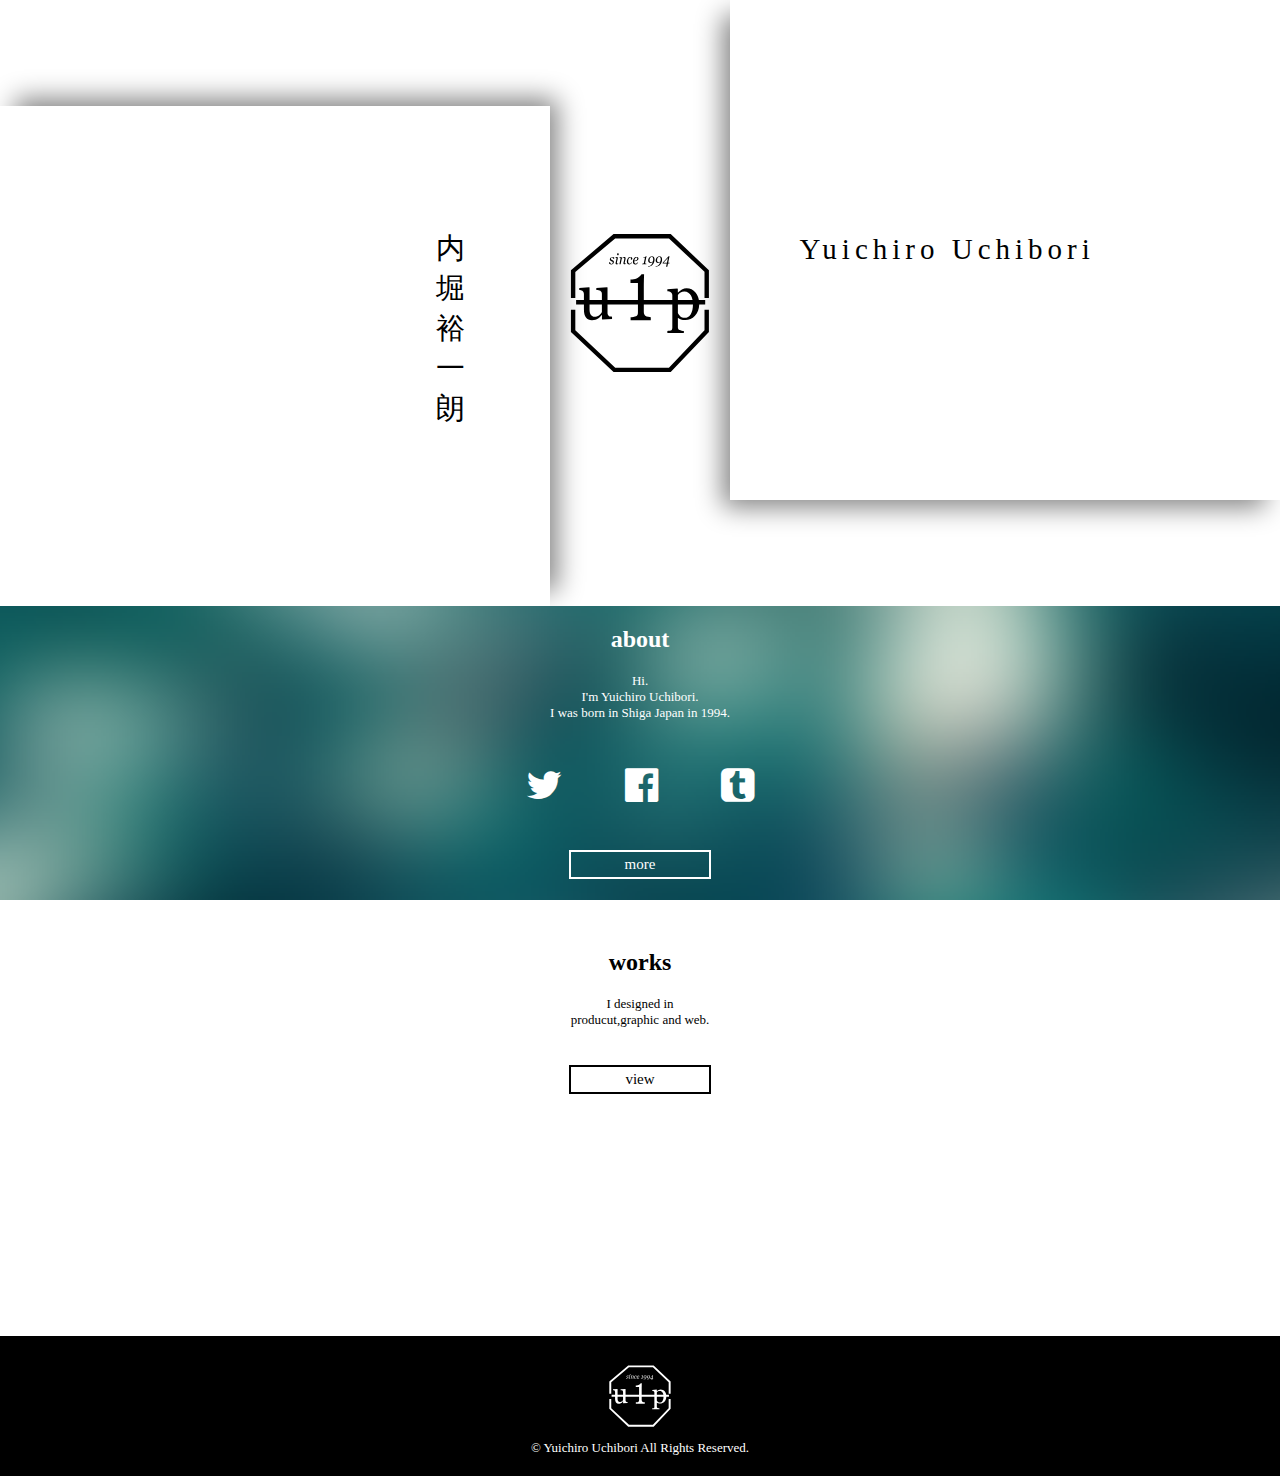
<file: index.html>
<!DOCTYPE html>
<html lang="ja">
  <head>
  <meta charset="utf-8">
  <title>u-1-p</title>
  <link href="css/font-awesome.min.css" rel="stylesheet">
  <link href="css/style.css" rel="stylesheet">
  <script type="text/javascript" src="js/jquery-2.1.4.min.js"></script>
  <script type="text/javascript" src="js/preload.js"></script> 
  <script type="text/javascript" src="js/fadein.js"></script> 
  </head>
  <script>
    (function(i,s,o,g,r,a,m){i['GoogleAnalyticsObject']=r;i[r]=i[r]||function(){
    (i[r].q=i[r].q||[]).push(arguments)},i[r].l=1*new Date();a=s.createElement(o),
    m=s.getElementsByTagName(o)[0];a.async=1;a.src=g;m.parentNode.insertBefore(a,m)
    })(window,document,'script','//www.google-analytics.com/analytics.js','ga');

    ga('create', 'UA-56497905-3', 'auto');
    ga('send', 'pageview');
  </script>
  <body>
    <div class="wrapper">
      <header class="header">
        <div class="logo">
        <a class="header_logo" href="http://u-1-p.com"><img src="img/logo.svg"alt="logo"></a>
        </div>
        <div class="left_box">
        <h1 class="header_title_ja">内堀 裕一朗</h1>
        </div>
        <div class="right_box">
        <h1 class="header_title_en">Yuichiro Uchibori</h1>
        </div>
      </header>
      <main>
        <div class="about">
        <h2 class="about_head">about</h2>
        <p class="about_descript">Hi.<br>I'm Yuichiro Uchibori.<br>I was born in Shiga Japan in 1994.</p>
        <div class="about_SNSs">
          <a href="http://twitter.com/u_1_p" target="_blank"><i class="fa fa-twitter fa-3x"></i></a>
          <a href="https://www.facebook.com/yuichiro.uchibori.3" target="_blank"><i class="fa fa-facebook-official fa-3x"></i></a>
          <a href="http://blog.u-1-p.com" target="_blank"><i class="fa fa-tumblr-square fa-3x"></i></a>
        </div>
        <a class="about_more" href="http://u-1-p.com/about.html">more</a>
        </div>
      <div class="works">
        <h2 class="works_head">works</h2>
        <p class="works_descript">I designed in<br>producut,graphic and web.</p>
        <a class="works_more" href="https://jypg.net/u_1_p/works" target="_blank">view</a>
      </div>
      <div class="photo">
        <h2 class="photo_head">photography</h2>
        <p class="photo_descript">I take the moment.</p>
        <a class="photo_more" href="http://foto2u.tumblr.com" target="_blank">view</a>
      </div>
      <footer class="footer">
      <a class="footer_logo" href="#"><img src="img/logoW.svg"alt="logo"></a>
      <h2 class="footer_copyright">© Yuichiro Uchibori All Rights Reserved.</h2>
      </footer>
      </main>
    </div>
  </body>
</html>
</file>
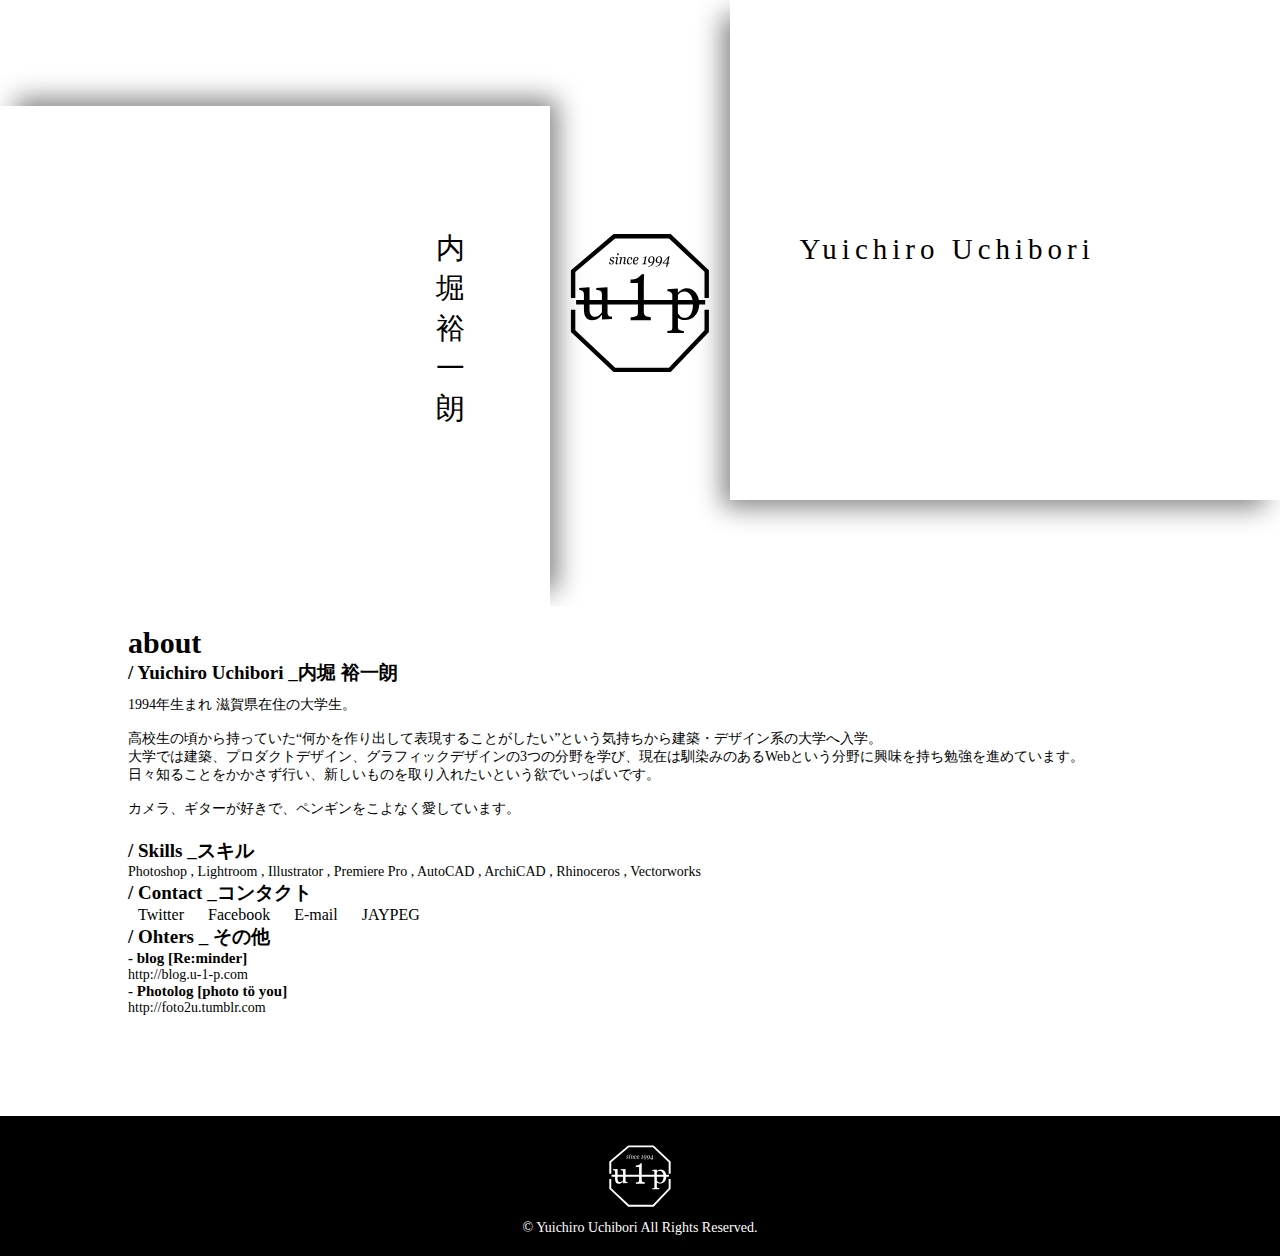
<file: about.html>
<!DOCTYPE html>
<html lang="ja">
  <head>
  <meta charset="utf-8">
  <title>u-1-p</title>
  <link href="css/font-awesome.min.css" rel="stylesheet">
  <link href="css/about.css" rel="stylesheet">
  <script type="text/javascript" src="js/jquery-2.1.4.min.js"></script>
  <script type="text/javascript" src="js/fadein.js"></script>
  </head>
  <body>
    <div class="wrapper">
      <header class="header">
        <div class="logo">
        <a class="header_logo" href="http://u-1-p.com"><img src="img/logo.svg"alt="logo"></a>
        </div>
        <div class="left_box">
        <h1 class="header_title_ja">内堀 裕一朗</h1>
        </div>
        <div class="right_box">
        <h1 class="header_title_en">Yuichiro Uchibori</h1>
        </div>
      </header>
      <main>
      <div class="about">
        <h1 class="about_title">about</h2>
        <h2 class="about_head">/ Yuichiro Uchibori _内堀 裕一朗</h2>
        <p class="about_discript">
        1994年生まれ 滋賀県在住の大学生。
        <br><br>
        高校生の頃から持っていた“何かを作り出して表現することがしたい”という気持ちから建築・デザイン系の大学へ入学。<br>
        大学では建築、プロダクトデザイン、グラフィックデザインの3つの分野を学び、現在は馴染みのあるWebという分野に興味を持ち勉強を進めています。<br>
        日々知ることをかかさず行い、新しいものを取り入れたいという欲でいっぱいです。<br><br>

        カメラ、ギターが好きで、ペンギンをこよなく愛しています。</p>
        <h2 class="about_head">/ Skills _スキル</h2>
        <p class="about_skills">
        Photoshop , Lightroom , Illustrator , Premiere Pro , AutoCAD , ArchiCAD , Rhinoceros , Vectorworks
        </p>
        <h2 class="about_head">/ Contact _コンタクト</h2>
        <ul class="about_contact">
          <li><a href="http://twitter.com/u_1_p" target="_blank">Twitter</a></li>
          <li><a href="https://www.facebook.com/yuichiro.uchibori.3" target="_blank">Facebook</a></li>
          <li><a href="mailto:y._.u@me.com">E-mail</a></li>
          <li><a href="https://jypg.net/u_1_p/" target="_blank">JAYPEG</a></li>
        </ul>
        <h2 class="about_head">/ Ohters _ その他</h2>
        <h3 class="about_head3">- blog [Re:minder]</h3>
        <a class="about_other" href="http://blog.u-1-p.com">http://blog.u-1-p.com</a>
        <h3 class="about_head3">- Photolog [photo tö you]</h3>
        <a class="about_other" href="http://foto2u.tumblr.com">http://foto2u.tumblr.com</a>
      </div>
      <footer class="footer">
      <a class="footer_logo" href="#"><img src="img/logoW.svg"alt="logo"></a>
      <h2 class="footer_copyright">© Yuichiro Uchibori All Rights Reserved.</h2>
      </footer>
      </main>
    </div>
  </body>
</html>
</file>
<file: css/style.css>
@charset "utf-8";

html, body, div, span, object, iframe,
h1, h2, h3, h4, h5, h6, p, blockquote, pre,
abbr, address, cite, code,
del, dfn, em, img, ins, kbd, q, samp,
small, strong, sub, sup, var,
b, i,
dl, dt, dd, ol, ul, li,
fieldset, form, label, legend,
table, caption, tbody, tfoot, thead, tr, th, td,
article, aside, canvas, details, figcaption, figure, 
footer, header, hgroup, menu, nav, section, summary,
time, mark, audio, video {
    margin:0;
    padding:0;
    border:0;
    font-size:100%;
    vertical-align:baseline;
    background:transparent;
}

.wrapper {
  width: 100%;
  margin: 0 auto;
  min-width: 850px;
  font-size: 13px;
}

main {
  clear: both;
  text-align: center;
}

.header{
  overflow: hidden;
  width: 100%;
  position: relative;
}

.header_logo img {
  width: 14%;
  position: absolute;
  top: 0;
  right: 0;
  left: 0;
  bottom: 0;
  margin: auto;
}

.right_box {
  float: right;
  width: 43%;
  min-width: 300px;
  height: 500px;
  box-shadow:rgba(0, 0, 0, 0.498039) -11px 11px 25px -4px;
  -webkit-box-shadow:rgba(0, 0, 0, 0.498039) -11px 11px 25px -4px;
  -moz-box-shadow:rgba(0, 0, 0, 0.498039) -11px 11px 25px -4px;
  }

.left_box {
  float: left;
  width: 43%;
  min-width: 300px;
  height: 500px;
  margin-top: 106px;
  box-shadow:rgba(0, 0, 0, 0.498039) 11px -11px 25px -4px;
  -webkit-box-shadow:rgba(0, 0, 0, 0.498039) 11px -11px 25px -4px;
  -moz-box-shadow:rgba(0, 0, 0, 0.498039) 11px -11px 25px -4px; 

}

.header_title_en {
  font-family:"游明朝体", "Yu Mincho", YuMincho,　“Times New Roman”, “ヒラギノ明朝 ProN W3″, “Hiragino Mincho ProN”, “HG明朝E”, “メイリオ”, Meiryo, serif;
  font-weight: 100;
  font-size: 29px;
  letter-spacing: 5px;
  padding-top: 233px;
  padding-left: 70px;
}

.header_title_ja {
  width: 1em;
  margin: 0.2em;
  float: right;
  font-family:"游明朝体", "Yu Mincho", YuMincho,　“Times New Roman”, “ヒラギノ明朝 ProN W3″, “Hiragino Mincho ProN”, “HG明朝E”, “メイリオ”, Meiryo, serif;
  font-weight: 100;
  padding-top: 117px;
  padding-right: 80px;
  font-size: 29px;
  text-align: center;
}

.about {
  padding: 20px 0 40px;
  background: url("../img/about_bk.png") no-repeat center center fixed; 
  -webkit-background-size: cover;
  -moz-background-size: cover;
  -o-background-size: cover;
  background-size: cover;
  color: #fff;
}

.about_head {
  margin-bottom: 20px;
  font-family:"游明朝体", "Yu Mincho", YuMincho,　“Times New Roman”, “ヒラギノ明朝 ProN W3″, “Hiragino Mincho ProN”, “HG明朝E”, “メイリオ”, Meiryo, serif;
  font-size: 24px;
}

.about_descript {
  margin-bottom: 15px;
}

.fa {
  color: #fff;
  margin: 30px;
}

.fa:hover {
  color: #ccc;
}

.about_more {
  font-family:"游明朝体", "Yu Mincho", YuMincho,　“Times New Roman”, “ヒラギノ明朝 ProN W3″, “Hiragino Mincho ProN”, “HG明朝E”, “メイリオ”, Meiryo, serif;
  font-size: 15px;
  display: inline-block;
  width: 130px;
  margin: 15px 10px 10px;
  padding: 4px 4px;
  border: 2px solid #fff;
  background: transparent;
  color: #fff;
  text-align: center;
  text-decoration: none;
}

.about_more:hover {
  box-shadow: 0 0 10px 3px rgba(255,255,255,.7) inset;

}


.works {
  padding: 20px 0 40px;

}

.works_head {
  margin-bottom: 20px;
  font-family:"游明朝体", "Yu Mincho", YuMincho,　“Times New Roman”, “ヒラギノ明朝 ProN W3″, “Hiragino Mincho ProN”, “HG明朝E”, “メイリオ”, Meiryo, serif;
  font-size: 24px;
}

.works_descript {
  margin-bottom: 22px;
}


.works_more {
  font-family:"游明朝体", "Yu Mincho", YuMincho,　“Times New Roman”, “ヒラギノ明朝 ProN W3″, “Hiragino Mincho ProN”, “HG明朝E”, “メイリオ”, Meiryo, serif;
  font-size: 15px;
  display: inline-block;
  width: 130px;
  margin: 15px 10px 10px;
  padding: 4px 4px;
  border: 2px solid #000;
  background: transparent;  
  text-align: center;
  color: #000;
  text-decoration: none;
}

.works_more:hover {
  box-shadow: 0 0 10px 3px rgba(0,0,0,.7) inset;

}

.photo {
  padding: 20px 0 40px;
  background: url("../img/photo_bk.jpg") no-repeat center center fixed; 
  -webkit-background-size: cover;
  -moz-background-size: cover;
  -o-background-size: cover;
  background-size: cover;
  color: #fff;
}

.photo_head {
  margin-bottom: 20px;
  font-family:"游明朝体", "Yu Mincho", YuMincho,　“Times New Roman”, “ヒラギノ明朝 ProN W3″, “Hiragino Mincho ProN”, “HG明朝E”, “メイリオ”, Meiryo, serif;
  font-size: 24px;
}

.photo_descript {
  margin-bottom: 15px;
}

.photo_more {
  font-family:"游明朝体", "Yu Mincho", YuMincho,　“Times New Roman”, “ヒラギノ明朝 ProN W3″, “Hiragino Mincho ProN”, “HG明朝E”, “メイリオ”, Meiryo, serif;
  font-size: 15px;
  display: inline-block;
  width: 130px;
  margin: 15px 10px 10px;
  padding: 4px 4px;
  border: 2px solid #fff;
  background: transparent;
  color: #fff;
  text-align: center;
  text-decoration: none;
}

.photo_more:hover {
  box-shadow: 0 0 10px 3px rgba(255,255,255,.7) inset;

}

.footer {
  color: #fff;
  padding: 20px 0 20px;
  background-color: #000;
  text-align: center;
}

.footer_logo img {
  width: 80px;
}

.footer_copyright {
  font-weight: 100;
}
</file>
<file: css/about.css>
@charset "utf-8";

html, body, div, span, object, iframe,
h1, h2, h3, h4, h5, h6, p, blockquote, pre,
abbr, address, cite, code,
del, dfn, em, img, ins, kbd, q, samp,
small, strong, sub, sup, var,
b, i,
dl, dt, dd, ol, ul, li,
fieldset, form, label, legend,
table, caption, tbody, tfoot, thead, tr, th, td,
article, aside, canvas, details, figcaption, figure, 
footer, header, hgroup, menu, nav, section, summary,
time, mark, audio, video {
    margin:0;
    padding:0;
    border:0;
    font-size:100%;
    vertical-align:baseline;
    background:transparent;
}

.wrapper {
  width: 100%;
  margin: 0 auto;
  min-width: 850px;
  font-size: 14px;
}

main {
  clear: both;
  font-family:"游明朝体", "Yu Mincho", YuMincho,　“Times New Roman”, “ヒラギノ明朝 ProN W3″, “Hiragino Mincho ProN”, “HG明朝E”, “メイリオ”, Meiryo, serif;
/*  text-align: center;*/
}

.header{
  overflow: hidden;
  width: 100%;
  position: relative;
}

.header_logo img {
  width: 14%;
  position: absolute;
  top: 0;
  right: 0;
  left: 0;
  bottom: 0;
  margin: auto;
}

.right_box {
  float: right;
  width: 43%;
  min-width: 300px;
  height: 500px;
  box-shadow:rgba(0, 0, 0, 0.498039) -11px 11px 25px -4px;
  -webkit-box-shadow:rgba(0, 0, 0, 0.498039) -11px 11px 25px -4px;
  -moz-box-shadow:rgba(0, 0, 0, 0.498039) -11px 11px 25px -4px;
  }

.left_box {
  float: left;
  width: 43%;
  min-width: 300px;
  height: 500px;
  margin-top: 106px;
  box-shadow:rgba(0, 0, 0, 0.498039) 11px -11px 25px -4px;
  -webkit-box-shadow:rgba(0, 0, 0, 0.498039) 11px -11px 25px -4px;
  -moz-box-shadow:rgba(0, 0, 0, 0.498039) 11px -11px 25px -4px; 

}

.header_title_en {
  font-family:"游明朝体", "Yu Mincho", YuMincho,　“Times New Roman”, “ヒラギノ明朝 ProN W3″, “Hiragino Mincho ProN”, “HG明朝E”, “メイリオ”, Meiryo, serif;
  font-weight: 100;
  font-size: 29px;
  letter-spacing: 5px;
  padding-top: 233px;
  padding-left: 70px;
}

.header_title_ja {
  width: 1em;
  margin: 0.2em;
  float: right;
  font-family:"游明朝体", "Yu Mincho", YuMincho,　“Times New Roman”, “ヒラギノ明朝 ProN W3″, “Hiragino Mincho ProN”, “HG明朝E”, “メイリオ”, Meiryo, serif;
  font-weight: 100;
  padding-top: 117px;
  padding-right: 80px;
  font-size: 29px;
  text-align: center;
}

.about {
  padding: 20px 0 100px;
  margin-left: 10%;
}

.about_title {
  font-size: 30px;
}

.about_head {
  font-size: 19px;
  font-weight: 600;
}

.about_discript {
  margin-top: 10px;
  margin-bottom: 20px;
}

.about_contact {
  list-style: none;
  font-size: 16px;

}

.about_contact li {
  display: inline;
  margin: 10px;

}

a:link {
  text-decoration: none;
  color: #000;
}
a:hover {
  text-decoration: none;
  color: gold;
}
.about_head3 {
  font-size: 15px;
  font-weight: 600;

}

.footer {
  color: #fff;
  padding: 20px 0 20px;
  background-color: #000;
  text-align: center;
}

.footer_logo img {
  width: 80px;
}

.footer_copyright {
  font-weight: 100;
}
</file>
